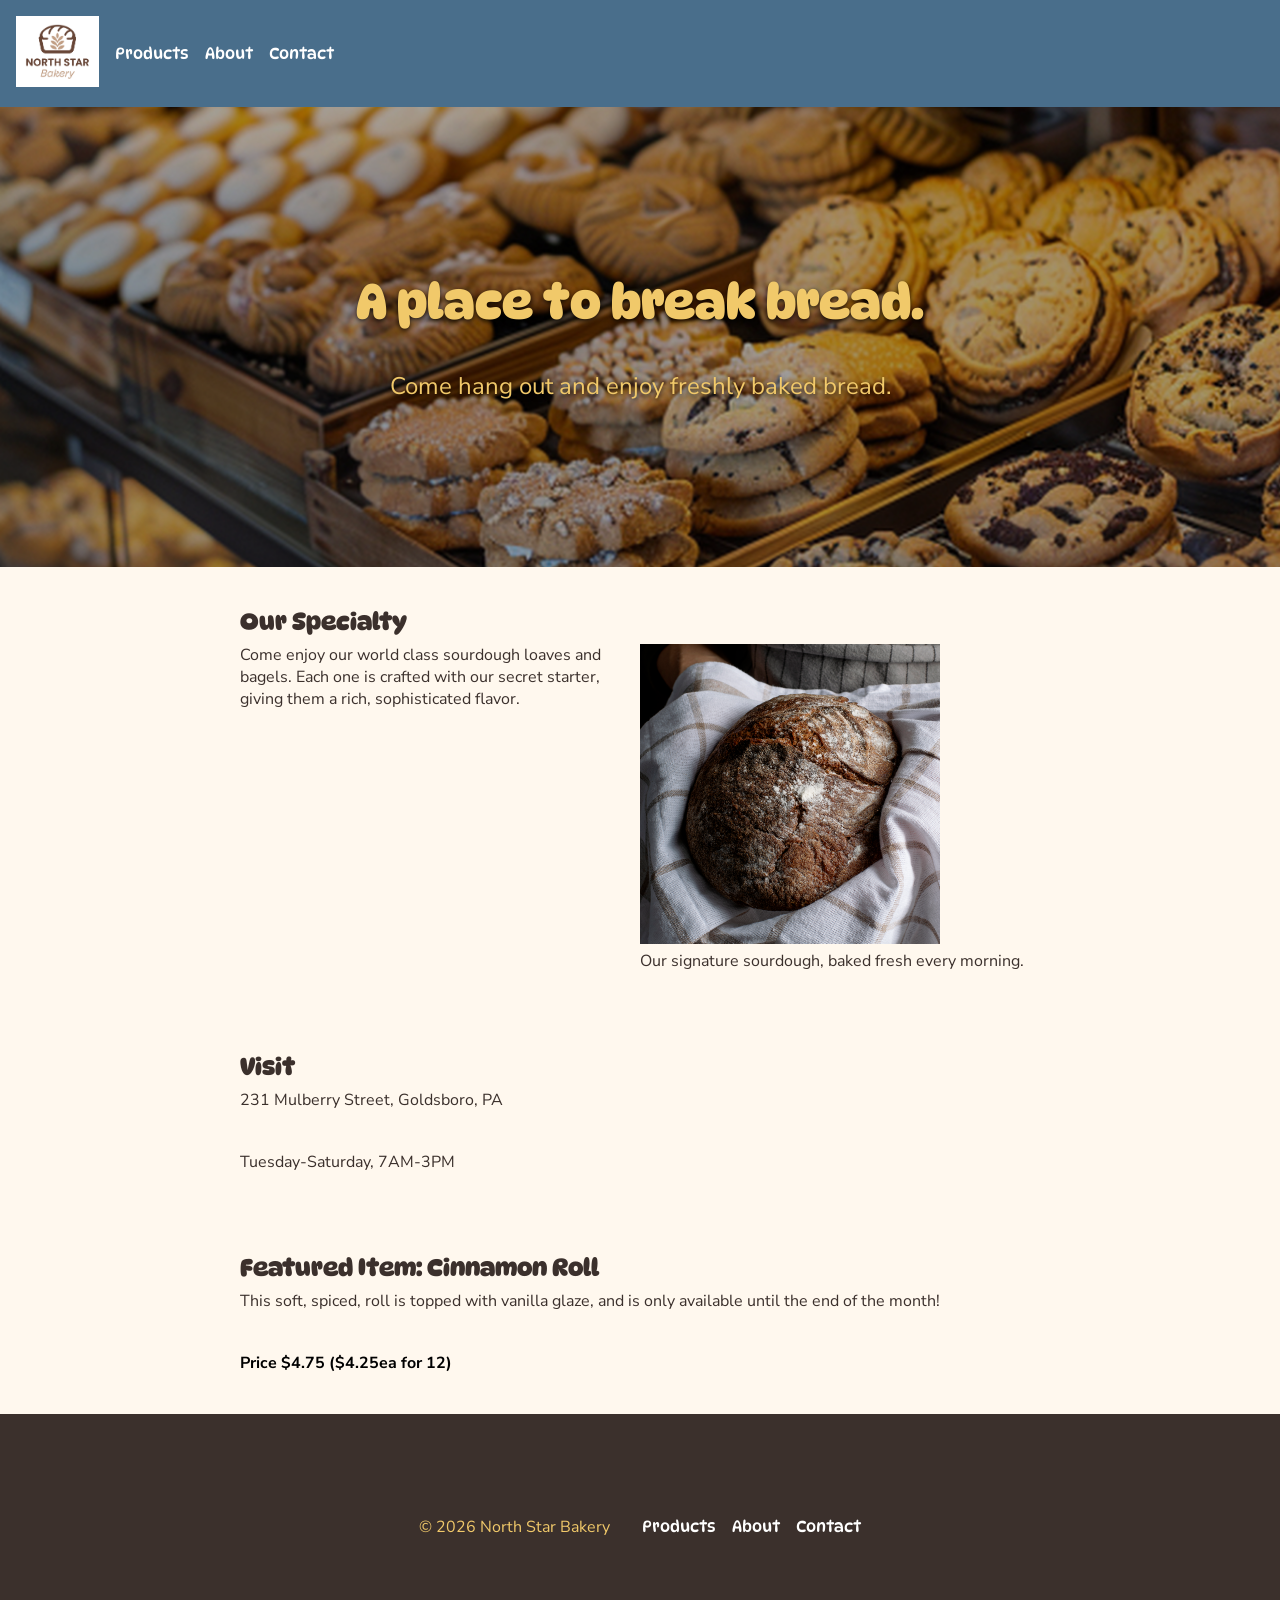
<file: index.html>
<!doctype html>
<html lang="en">
    <head>
        <meta charset="UTF-8" />
        <meta name="viewport" content="width=device-width, initial-scale=1.0" />
        <title>North Star Bakery</title>
        <link rel="stylesheet" href="style.css" />
    </head>
    <body>
        <header>
            <nav aria-label="Main navigation">
                <a href="index.html">
                    <img
                        src="assets/bakery-logo_c.png"
                        alt="North Star Bakery"
                        width="83.35"
                        height="71.15"
                    />
                </a>

                <ul class="nav-links">
                    <li><a href="products.html">Products</a></li>
                    <li><a href="about.html">About</a></li>
                    <li><a href="contact.html">Contact</a></li>
                </ul>
            </nav>
        </header>

        <main>
            <section class="welcome">
                <picture>
                    <source
                        media="(min-width: 700px)"
                        width="1000"
                        srcset="assets/bakery-feature-large_c.png"
                        alt="Fresh bread on display at North Star Bakery"
                    />

                    <img
                        width="500"
                        src="assets/bakery-feature-small_c.png"
                        alt="Fresh bread on display at North Star Bakery"
                    />
                </picture>
                <div class="hero-text">
                    <h1>A place to break bread.</h1>
                    <p>Come hang out and enjoy freshly baked bread.</p>
                </div>
            </section>
            <section class="known-for">
                <h2>Our Specialty</h2>
                <p>
                    Come enjoy our world class sourdough loaves and bagels. Each
                    one is crafted with our secret starter, giving them a rich,
                    sophisticated flavor.
                </p>
                <figure>
                    <img
                        src="assets/bakery-signature-loaf_c.png"
                        alt="Freshly baked sourdough loaf"
                        width="400"
                    />

                    <figcaption>
                        Our signature sourdough, baked fresh every morning.
                    </figcaption>
                </figure>
            </section>
            <section class="store">
                <h2>Visit</h2>
                <p>231 Mulberry Street, Goldsboro, PA</p>
                <p>Tuesday-Saturday, 7AM-3PM</p>
            </section>
            <section class="featured">
                <h2>Featured Item: Cinnamon Roll</h2>
                <p>
                    This soft, spiced, roll is topped with vanilla glaze, and is
                    only available until the end of the month!
                </p>
                <strong>Price $4.75 ($4.25ea for 12)</strong>
            </section>
        </main>
        <footer>
            <p>© 2026 North Star Bakery</p>

            <nav aria-label="Footer navigation">
                <ul class="nav-links">
                    <li><a href="products.html">Products</a></li>
                    <li><a href="about.html">About</a></li>
                    <li><a href="contact.html">Contact</a></li>
                </ul>
            </nav>
        </footer>
    </body>
</html>
</file>
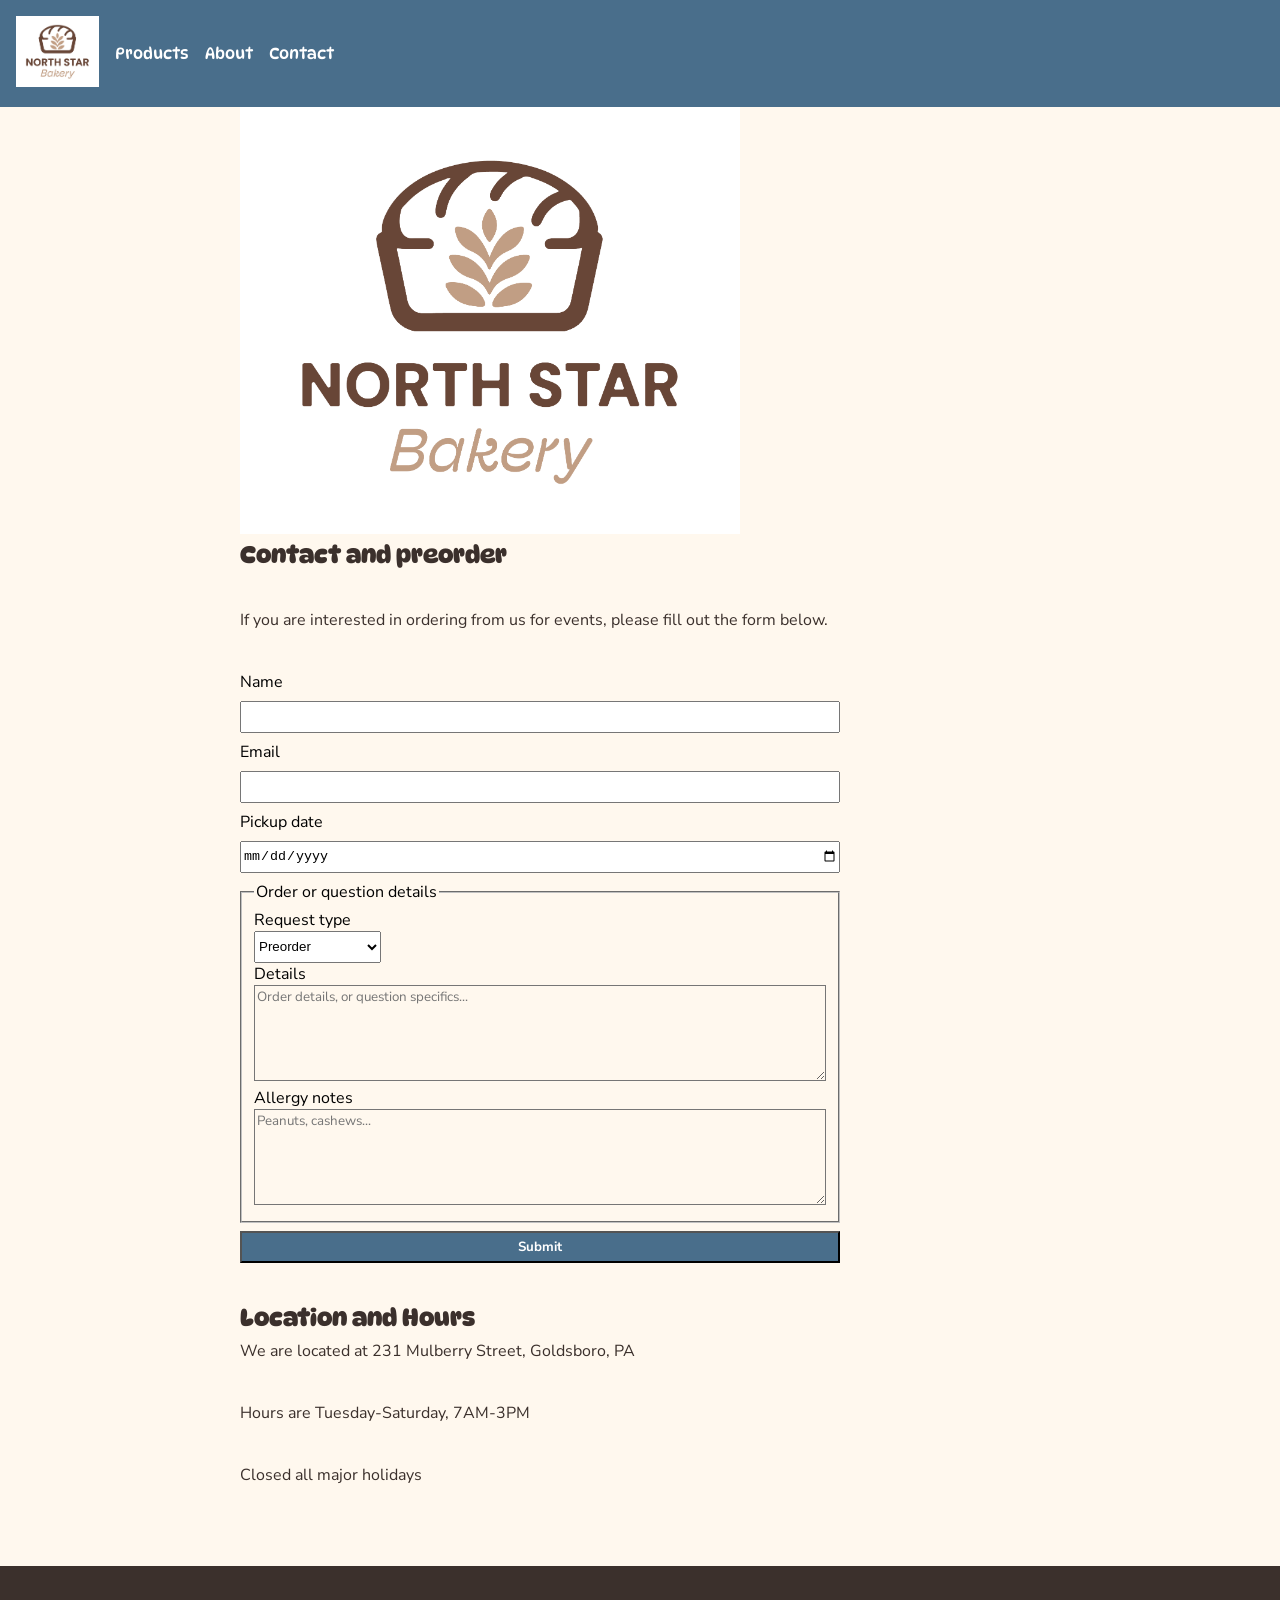
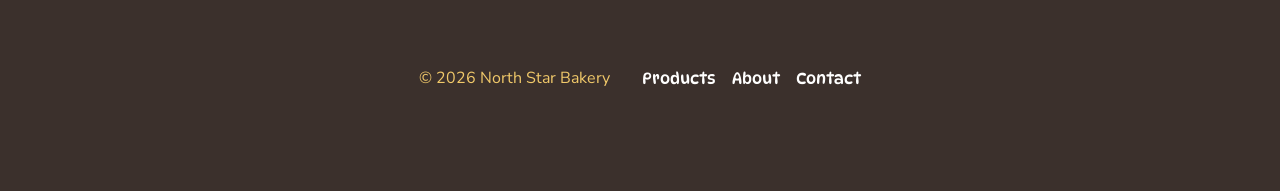
<file: contact.html>
<!doctype html>
<html lang="en">
    <head>
        <meta charset="UTF-8" />
        <meta name="viewport" content="width=device-width, initial-scale=1.0" />
        <title>North Star Bakery</title>
        <link rel="stylesheet" href="style.css" />
        <script src="contact.js" defer></script>
    </head>
    <body>
        <header>
            <nav aria-label="Main navigation">
                <a href="index.html">
                    <img
                        src="assets/bakery-logo_c.png"
                        alt="North Star Bakery"
                        width="83.35"
                        height="71.15"
                    />
                </a>

                <ul class="nav-links">
                    <li><a href="products.html">Products</a></li>
                    <li><a href="about.html">About</a></li>
                    <li><a href="contact.html">Contact</a></li>
                </ul>
            </nav>
        </header>

        <main>
            <section class="about">
                <img
                    width="500"
                    src="assets/bakery-logo_c.png"
                    alt="North Star Bakery Storefront"
                />
                <h1>Contact and preorder</h1>
                <p>
                    If you are interested in ordering from us for events, please
                    fill out the form below.
                </p>

                <form novalidate class="form">
                    <label for="name">Name</label>
                    <input type="text" id="name" name="name" required />

                    <label for="email">Email</label>
                    <input type="email" id="email" name="email" required />

                    <label for="pickup-date">Pickup date</label>
                    <input
                        type="date"
                        id="pickup-date"
                        name="pickup-date"
                        required
                    />
                    <fieldset>
                        <legend>Order or question details</legend>

                        <label for="request-type">Request type</label><br />

                        <select id="request-type" name="request-type">
                            <option value="pre-order">Preorder</option>
                            <option value="question">
                                General Question
                            </option></select
                        ><br />

                        <label for="details"
                            >Details<br />
                            <textarea
                                id="details"
                                name="details"
                                rows="5"
                                placeholder="Order details, or question specifics..."
                            ></textarea></label
                        ><br />

                        <label for="allergies"
                            >Allergy notes<br />
                            <textarea
                                id="allergies"
                                name="allergies"
                                rows="5"
                                placeholder="Peanuts, cashews..."
                            ></textarea>
                        </label>
                    </fieldset>

                    <button type="submit">Submit</button>
                </form>
            </section>

            <section class="location">
                <h2>Location and Hours</h2>
                <p>We are located at 231 Mulberry Street, Goldsboro, PA</p>
                <p>Hours are Tuesday-Saturday, 7AM-3PM</p>
                <p>Closed all major holidays</p>
            </section>
        </main>
        <footer>
            <p>© 2026 North Star Bakery</p>

            <nav aria-label="Footer navigation">
                <ul class="nav-links">
                    <li><a href="products.html">Products</a></li>
                    <li><a href="about.html">About</a></li>
                    <li><a href="contact.html">Contact</a></li>
                </ul>
            </nav>
        </footer>
    </body>
</html>
</file>
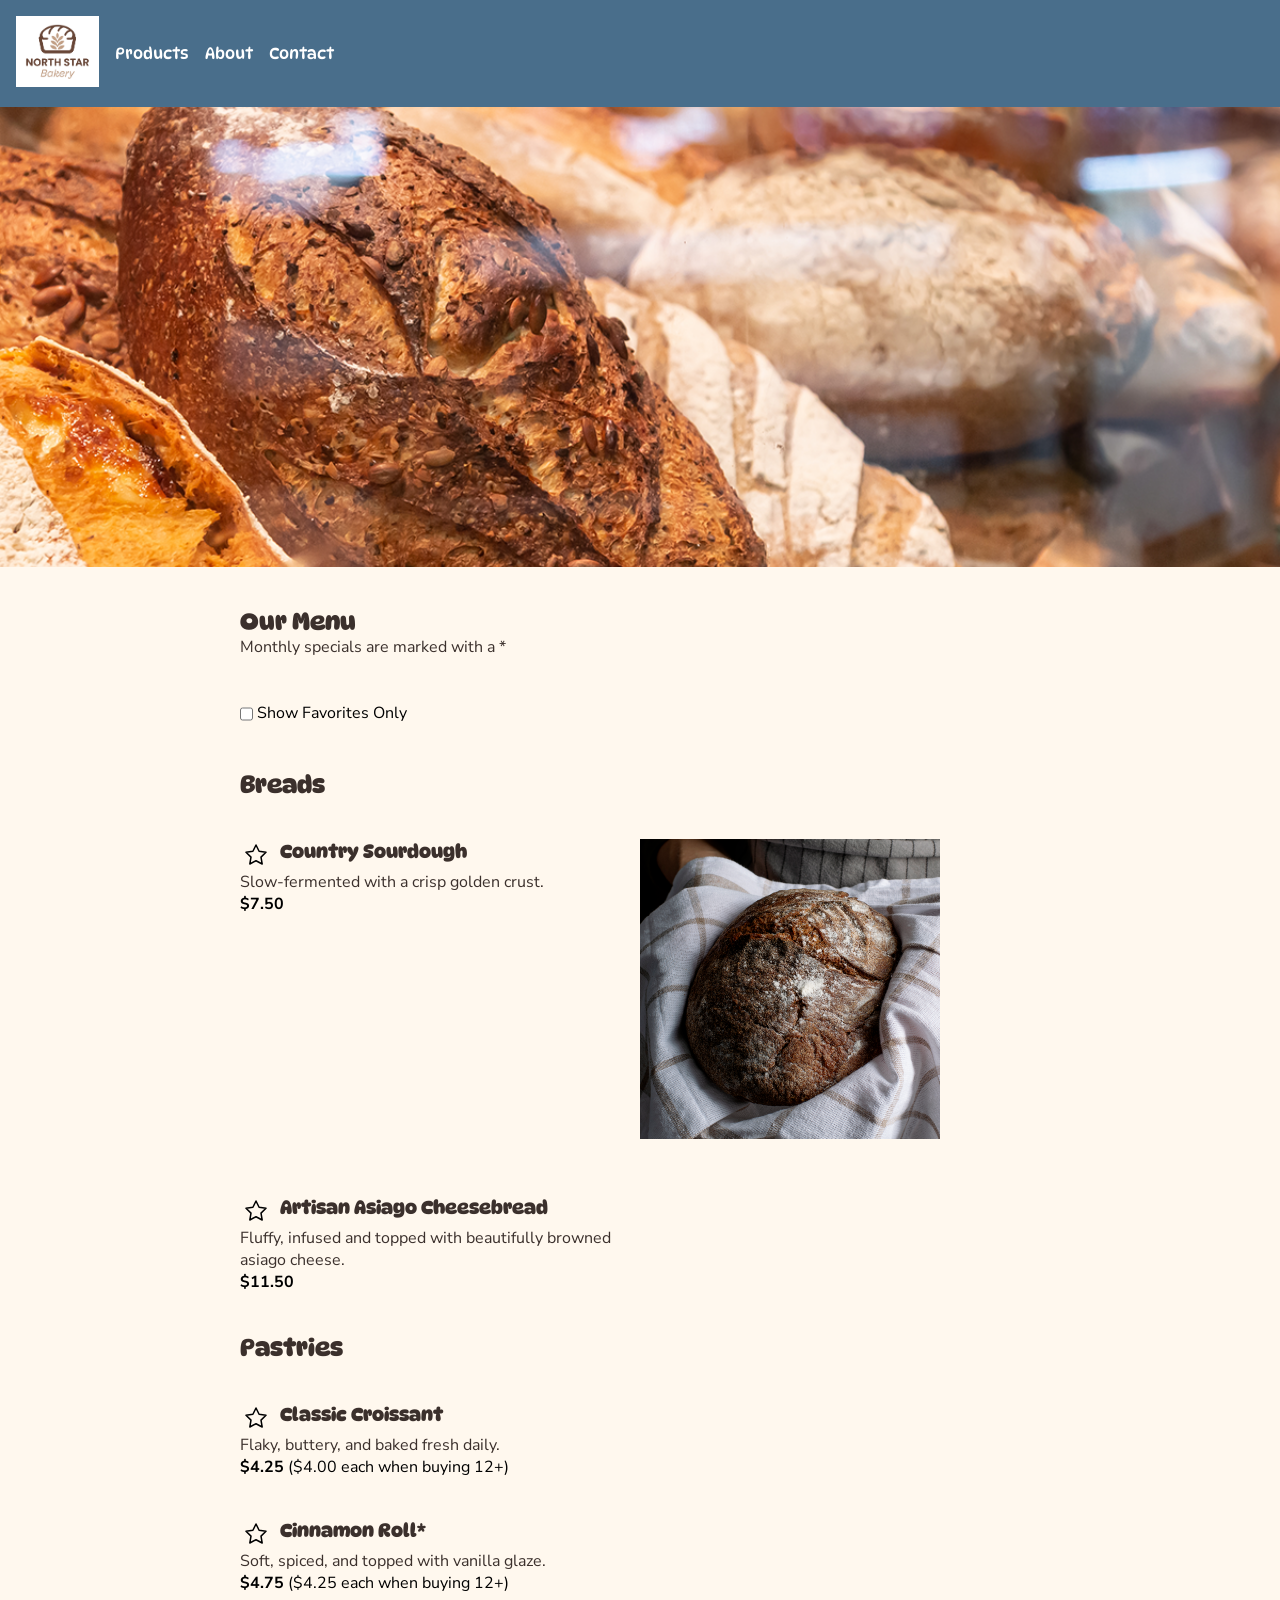
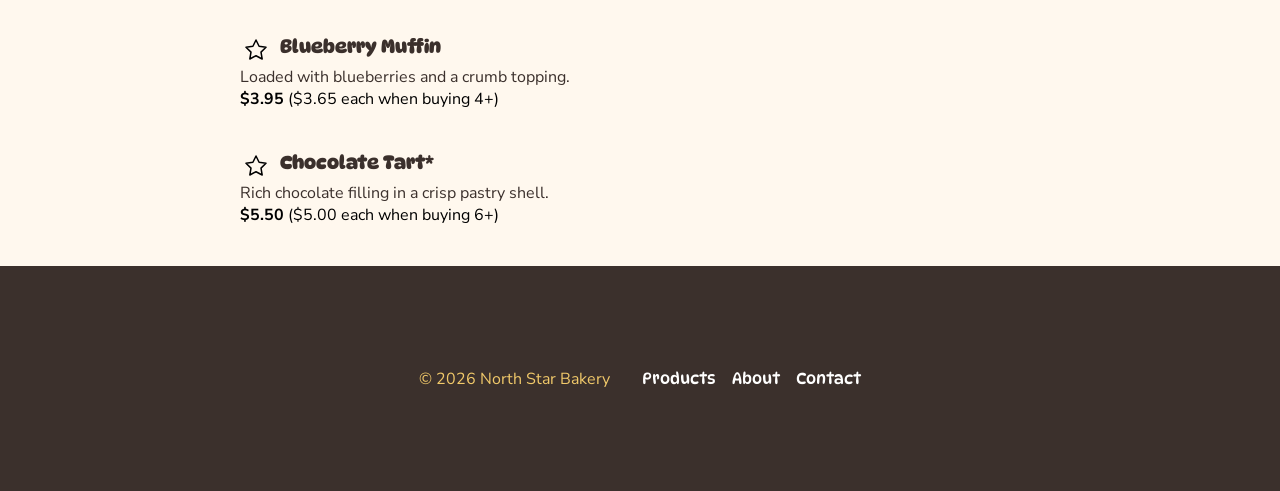
<file: products.html>
<!doctype html>
<html lang="en">
    <head>
        <meta charset="UTF-8" />
        <meta name="viewport" content="width=device-width, initial-scale=1.0" />
        <title>North Star Bakery</title>
        <link rel="stylesheet" href="style.css" />
        <script defer src="favorites.js"></script>
    </head>
    <body>
        <header>
            <nav aria-label="Main navigation">
                <a href="index.html">
                    <img
                        src="assets/bakery-logo_c.png"
                        alt="North Star Bakery"
                        width="83.35"
                        height="71.15"
                    />
                </a>

                <ul class="nav-links">
                    <li><a href="products.html">Products</a></li>
                    <li><a href="about.html">About</a></li>
                    <li><a href="contact.html">Contact</a></li>
                </ul>
            </nav>
        </header>

        <main>
            <section class="hero">
                <img
                    width="500"
                    src="assets/bakery-bread_c.png"
                    alt="North Star Bakery Storefront"
                />
            </section>
            <section class="products">
                <div class="menu-title">
                    <h1>Our Menu</h1>
                    <p>Monthly specials are marked with a *</p>
                </div>
                <label for="favorites-toggle">
                    <input type="checkbox" id="favorites-toggle" />
                    Show Favorites Only
                </label>

                <div class="menu"></div>
            </section>
        </main>
        <footer>
            <p>© 2026 North Star Bakery</p>

            <nav aria-label="Footer navigation">
                <ul class="nav-links">
                    <li><a href="products.html">Products</a></li>
                    <li><a href="about.html">About</a></li>
                    <li><a href="contact.html">Contact</a></li>
                </ul>
            </nav>
        </footer>
    </body>
</html>
</file>
<file: style.css>
@import url("https://fonts.googleapis.com/css2?family=DynaPuff:wght@400..700&family=Nunito+Sans:ital,opsz,wght@0,6..12,200..1000;1,6..12,200..1000&display=swap");

* {
    box-sizing: border-box;
    margin: 0;
}

:root {
    --bg: #fff8ee;
    --primary: #496e8b;
    --secondary: #f1c96a;
    --text: #3b302c;
}

p,
figcaption {
    color: var(--text);
    padding-bottom: 2.5rem;
}

h1,
h2,
h3,
h4,
h5,
h6 {
    font-family: "DynaPuff", cursive;
    color: var(--text);
    padding-bottom: 0.5rem;
}

h1 {
    padding-bottom: 2.5rem;
}

header {
    background-color: var(--primary);
    padding: 1rem;
}

header nav {
    flex-direction: column;
    gap: 1rem;
}

nav {
    font-family: "DynaPuff", cursive;
    display: flex;
    align-items: center;
}

nav ul {
    display: flex;
    gap: 1rem;
    list-style: none;
    padding-left: 0;
}

nav a {
    text-decoration: none;
    color: white;
}

@media (min-width: 700px) {
    header nav {
        flex-direction: row;
    }
}

body {
    font-family: "Nunito Sans", sans-serif;
    background-color: var(--bg);
}

.welcome,
.hero {
    width: 100vw;
    max-height: 500px;
    overflow: hidden;
    position: relative;
    grid-column: 1 / -1;
}

.welcome img,
.hero img {
    width: 100%;
    height: 100%;
    object-fit: cover;
}
.welcome img {
    filter: brightness(0.65);
}

.about img {
    max-width: 100%;
    height: auto;
}

.welcome::before {
    content: "";
    position: absolute;
    background: rgba(0, 0, 0, 0.35);
}

.hero-text {
    text-shadow: 0 2px 5px rgba(0, 0, 0, 0.8);
    position: absolute;
    top: 50%;
    left: 50%;
    translate: -50% -50%;
    text-align: center;
}

.hero-text h1 {
    font-size: clamp(1.5rem, 5vw, 3rem);
    color: var(--secondary);
}
.hero-text p {
    font-size: clamp(1rem, 2.5vw, 1.5rem);
    color: var(--secondary);
}

main {
    display: grid;
    grid-template-columns: minmax(1rem, 1fr) minmax(0, 800px) minmax(1rem, 1fr);
}

section {
    padding-bottom: 2.5rem;
    grid-column: 2;
}

figure {
    grid-column: 3;
}

figure img {
    width: 75%;
}

footer {
    min-height: 25vh;
    background-color: var(--text);
    display: flex;
    align-items: center;
    justify-content: center;
    gap: 2rem;
    flex-direction: column;
}

footer p {
    color: var(--secondary);
    padding-bottom: 0;
}

@media (min-width: 700px) {
    footer {
        flex-direction: row;
    }
}

.known-for {
    display: grid;
    grid-template-columns: 1fr;
}

.known-for p,
.known-for h2 {
    grid-column: 1;
}

.known-for figure {
    grid-column: 1;
}

.menu-item {
    display: grid;
    grid-template-columns: 1fr;
}

.menu-item .image {
    grid-column: 1;
    width: 75%;
    grid-row: 1 / 4;
    margin-bottom: 1rem;
}

.menu-item * {
    grid-column: 1;
}

.menu-item p,
.menu-title p {
    padding-bottom: 0;
}

.products h1,
.products h2,
.menu h1,
.menu h2 {
    padding-bottom: 0;
}

.products,
.menu {
    display: flex;
    flex-direction: column;
    gap: 2.5rem;
}

@media (min-width: 700px) {
    .menu-item .image {
        grid-column: 2;
    }

    .known-for figure {
        grid-column: 2;
    }

    .menu-item {
        grid-template-columns: 1fr 1fr;
    }
    .known-for {
        grid-template-columns: 1fr 1fr;
    }
}

video {
    grid-column: 2;
    width: 100%;
}

form {
    width: 100%;
    max-width: 600px;
    display: flex;
    flex-direction: column;
    gap: 0.5rem;
}

label,
button,
textarea {
    font-family: "Nunito Sans", sans-serif;
    background-color: var(--bg);
}

textarea {
    width: 100%;
}
input,
select,
button {
    height: 2rem;
}

button {
    background-color: var(--primary);
    color: white;
    font-weight: bolder;
}

.menu-item-heading {
    display: flex;
    align-items: center;
    gap: 0.5rem;
}

.favorite-button {
    display: inline-flex;
    align-items: center;
    padding: 0.25rem;
    height: auto;
    border: none;
    background: transparent;
    cursor: pointer;
}

input[type="checkbox"] {
    vertical-align: middle;
}

.invalid {
    border-color: red;
}
.error-message {
    color: red;
}
</file>
